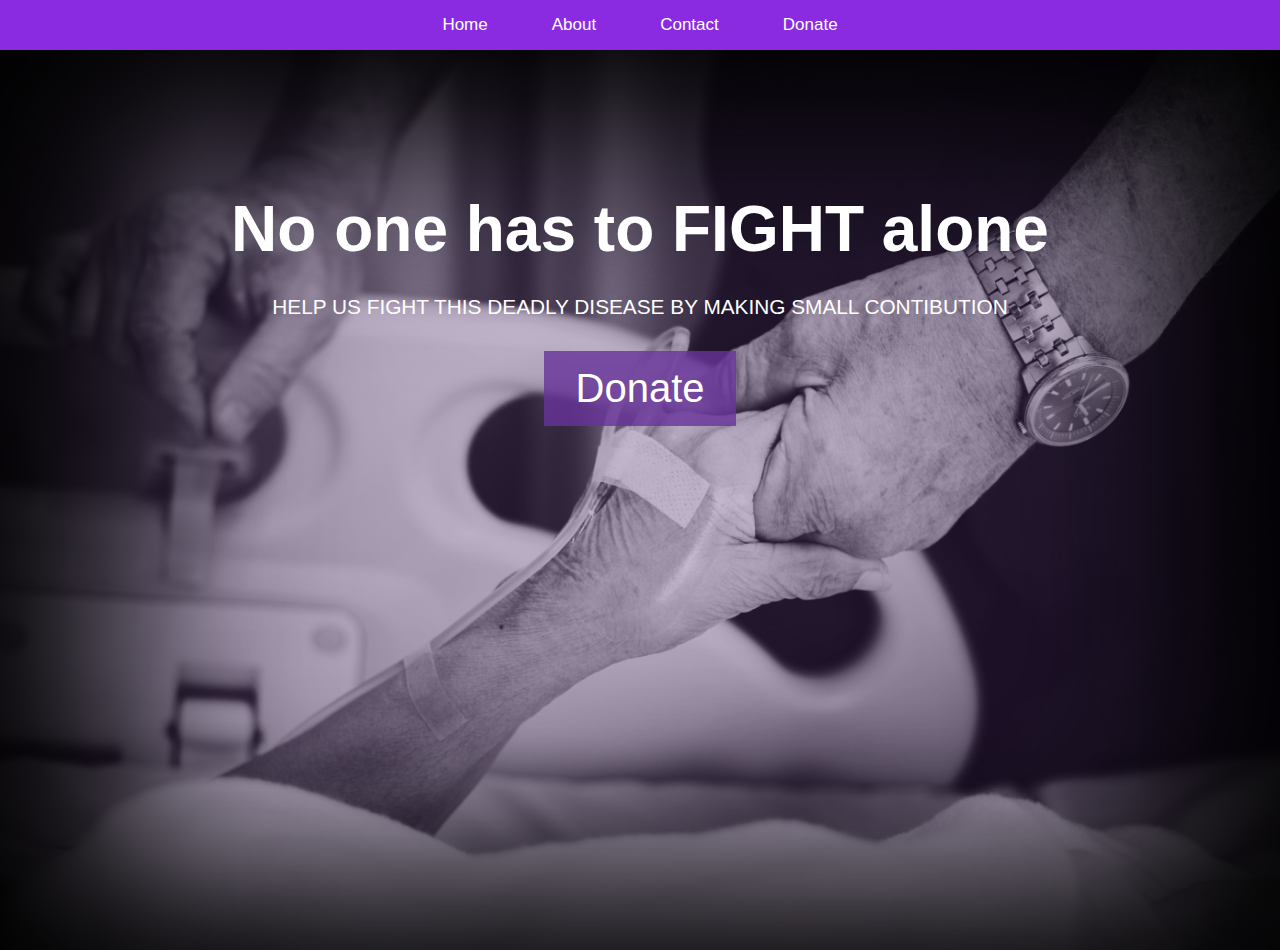
<file: index.html>
<!DOCTYPE html>
<html lang="en">
  <head>
    <meta charset="UTF-8" />
    <meta name="viewport" content="width=device-width, initial-scale=1.0" />
    <meta http-equiv="X-UA-Compatible" content="ie=edge" />
    <title>Document</title>
    <link rel="stylesheet" type="text/css" href="css/main.css" />
  </head>
  <body>
    <div class="nav-container">
      <a href="index.html" id="home">Home</a>
      <a href="about.html" id="about">About</a>
      <a href="contact.html" id="contact">Contact</a>
      <div id="donate-bot">
        <a href="donation.html" id="donate">Donate</a>
      </div>
    </div>
    <div class="home-showcase">
      <div class="home-showcase-content">
        <h1>No one has to FIGHT alone</h1>
        <p>Help us fight this deadly disease by making small contibution</p>
        <form action="donation.html" method="get">
          <button class="donate-btn-md" type="submit">Donate</button>
        </form>
      </div>
    </div>
  </body>
</html>
</file>
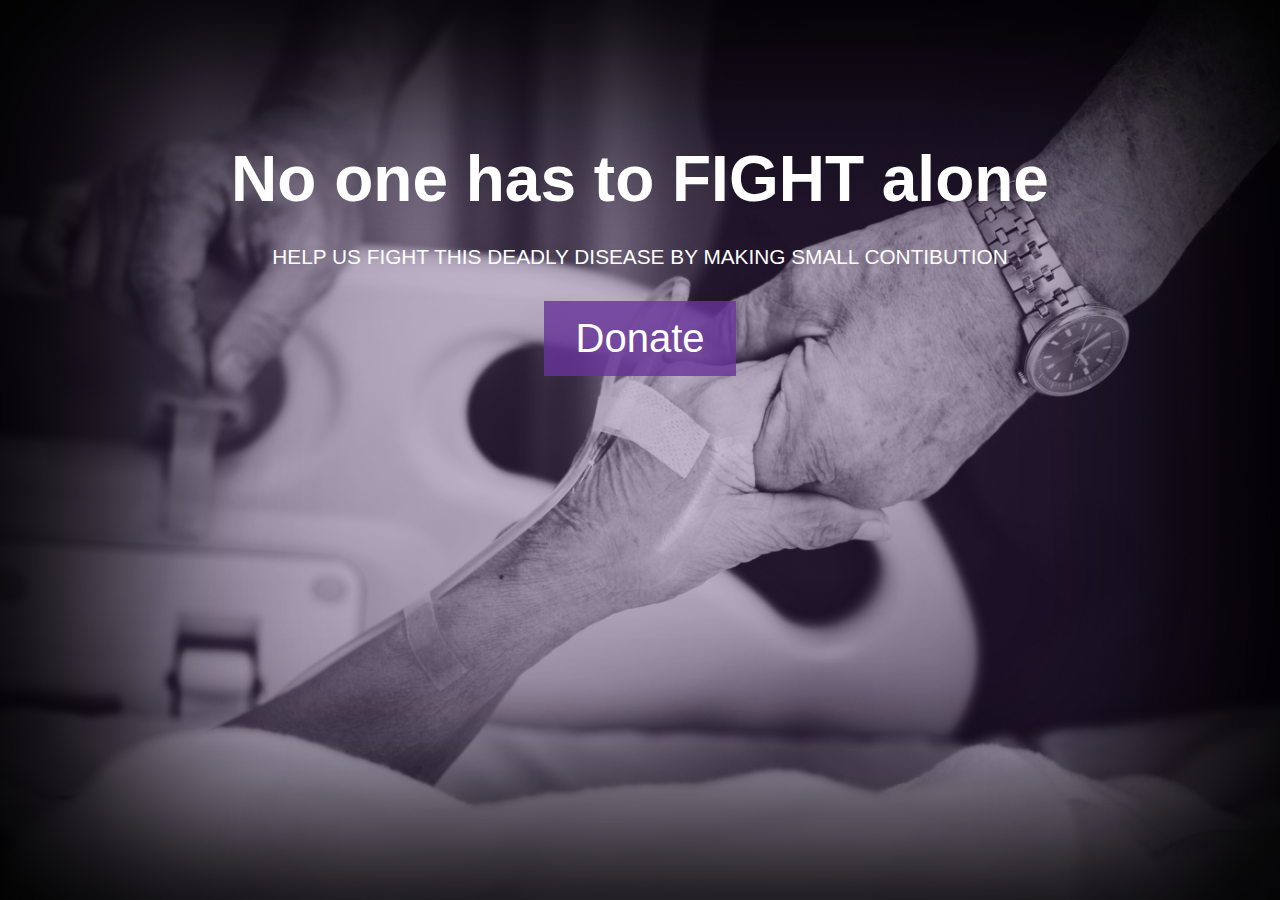
<file: home.html>
<!DOCTYPE html>
<html lang="en">
  <head>
    <meta charset="UTF-8" />
    <meta name="viewport" content="width=device-width, initial-scale=1.0" />
    <meta http-equiv="X-UA-Compatible" content="ie=edge" />
    <title>Document</title>
    <link rel="stylesheet" type="text/css" href="css/main.css" />
  </head>
  <body>
    <div class="home-showcase">
      <div class="home-showcase-content">
        <h1>No one has to FIGHT alone</h1>
        <p>Help us fight this deadly disease by making small contibution</p>
        <form action="home.html" method="get">
          <button class="donate-btn-md" type="submit">Donate</button>
        </form>
      </div>
    </div>
  </body>
</html>
</file>
<file: css/main.css>
* {
  margin: 0;
  padding: 0;
}

body {
  margin: 0;
  font-family: Arial, "Helvetica Neue", Helvetica, sans-serif;
  font-size: 17px;
  background: #000;
  color: #fff;
  line-height: 1.6;
}

/* Navbar */
.nav-container {
  display: flex;
  justify-content: center;
  background: #8a2be2;
  height: 50px;
  width: 100%;
  position: sticky;
  top: 0;
}

.nav-container a:hover {
  font-size: 2.5rem;
}
/*================              Footer*              ========================================*/
.foot{
  display: flex;
  flex-direction: row;
  justify-content: space-around;
}
#home,
#about,
#contact {
  padding-right: 5%;
  height: 20%;
  line-height: 50px;
  text-decoration: none;
  color: #fff;
}

#donate {
  line-height: 50px;
  height: 100px;
  text-decoration: none;
  color: #fff;
}

#donate-bot {
  height: 90px;
}

/* Home page */
.home-showcase {
  height: 100vh;
  position: relative;
  background: url("../assets/home-bg.jpg") no-repeat center center/cover;
}

.home-showcase::after {
  content: "";
  position: absolute;
  top: 0;
  left: 0;
  width: 100%;
  height: 100%;
  z-index: 1;
  background: rgba(76, 38, 114, 0.3);
  box-shadow: inset 100px 80px 200px #000000, inset -100px -80px 200px #000000;
}

.home-showcase-content {
  position: relative;
  z-index: 2;
  width: 65%;
  margin: auto;
  display: flex;
  flex-direction: column;
  justify-content: center;
  align-items: center;
  text-align: center;
  padding-top: 9rem;
}

.home-showcase-content h1 {
  font-weight: 700;
  font-size: 4rem;
  line-height: 1.1;
  margin: 0 0 2rem;
}

.home-showcase-content p {
  text-transform: uppercase;
  font-weight: 400;
  font-size: 1.3rem;
  line-height: 1.1;
  margin: 0 0 2rem;
}

/* Donate button */
.donate-btn-md {
  background-color: rgba(102, 51, 153, 0.8);
  border: none;
  color: white;
  padding: 15px 32px;
  text-align: center;
  text-decoration: none;
  font-weight: 400;
  font-size: 2.5rem;
}

.donate-btn-sm {
  background-color: rgba(102, 51, 153, 0.8);
  border: none;
  color: white;
  padding: 5px 15px;
  text-align: center;
  text-decoration: none;
  font-weight: 400;
  font-size: 1.5rem;
}

.donate-btn-md:hover,
.donate-btn-sm:hover {
  border: solid rgba(102, 51, 153, 0.8);
  background-color: rgba(236, 18, 65, 0.8);
}

/* Contact Page */
/* 7 rows 3 columns grid */

.contact-us {
  grid-area: 1/2/2/3;
  text-align: end;
}
.contact-info {
  display: grid;
  grid-template: repeat(7, 1fr) / 1fr 1fr 2fr;
  grid-column-gap: 20px;
  margin-left: 100px;
}
.contact-info h2 {
  grid-area: 1/1/2/2;
  font-weight: bold;
}
.contact-info p {
  font-weight: bold;
}
.edward {
  grid-area: 2/1/3/2;
}
.adelin {
  grid-area: 3/1/4/2;
}
.jhony {
  grid-area: 4/1/5/2;
}
.rafael {
  grid-area: 2/2/3/3;
}
.ba {
  grid-area: 3/2/4/3;
}
.location {
  grid-area: 2/3/7/4;
}

/* Donations Page CSS*/

.donation-container{
  width: 100vw;
  text-align: center;
  background-color: whitesmoke;
  color: black;
}
.donation-container h1{
  font-size: 4em;
  font-weight: bolder;
  
}
.donation-container h2{
  font-size: 2em;
  font-weight: bold;
}
.donation-container h4{
  font-size: 1.5em;
}
.donation-container p{
  font-size: 1.2em;
}
.donation-info{
  background-image: url("../assets/together.png");
  background-position: center;
  background-repeat: no-repeat;
  background-size: 100% 100%;
  width: 100vw;
  height: 300px;
  padding-top: 100px;
}
.donation-facts{
  display: flex;
  flex-direction: row;
  justify-content: space-evenly;
  height: 200px;
  margin: 50px;
  width: 90%;
  padding: 10px;
  text-align: center;
  vertical-align: baseline;
}
.fact1{
  background-image: url("../assets/money.png");
  background-position: center;
  background-repeat: no-repeat;
  background-size: 100% 100%;
  border: 3px solid purple;
  width: 30%;
}
.fact2{
  background-image: url("../assets/puple-ribbon.png");
  background-position: center;
  background-repeat: no-repeat;
  background-size: 100% 100%;
  border: 3px solid purple;
  width: 30%;
}
.fact3{
  background-image: url("../assets/research.png");
  background-position: center;
  background-repeat: no-repeat;
  background-size: 100% 100%;
  border: 3px solid purple;
  width: 30%;
}

.user-container {
height: 700px;
font-family: 'Montserrat', sans-serif;
font-weight: 500;
font-size: 20px;
margin-top: 70px;
}

.donation-box {
width: 500px;
height: 600px;
background-color: #F5F5F5;
border-top-left-radius: 4px;
border-top-right-radius: 4px;
position: relative;
margin-left: auto;
margin-right: auto;

-webkit-transition: all 0.15s ease-out;
-moz-transition: all 0.15s ease-out;
-o-transition: all 0.15s ease-out;
transition: all 0.15s ease-out;
}

.donation-box .title {
background-color: plum;
width: 100%;
border-top-left-radius: 4px;
border-top-right-radius: 4px;
color: white;
text-align: center;
padding-top: 15px;
padding-bottom: 15px;
font-size: 25px;
}

.donation-box .donate-button {
background-color: plum;
width: 100%;
color: white;
text-align: center;
padding-top: 15px;
padding-bottom: 15px;
font-size: 20px;
bottom: 0px;
position: absolute;
cursor: pointer;
font-weight: 800;
}

.donation-box .fields {
width: 59%;
display: block;
position: absolute;
top: 100px;
left: 15px;
}

.donation-box .fields input {
width: 90%;
font-size: 20px;
padding: 15px;
border-radius: 4px;
border-width: 0px;
color: #5C5C5C;
font-family: 'Montserrat', sans-serif;
font-weight: 500;
margin-bottom: 10px;
-webkit-font-smoothing: antialiased;
}

::-webkit-input-placeholder {
 color: #cdcdcd;
 font-size: 15px;
}

:-ms-input-placeholder {  
 color: #cdcdcd;
 font-size: 15px;
}

.donation-box .amount {
width: 30%;
display: block;
position: absolute;
top: 130px;
right: 15px;
}

.donation-box .amount .button {
width: 100%;
background-color: gray;
margin-bottom: 20px;
text-align: center;
color: white;
padding: 15px 0px 15px 0px;
border-radius: 4px;
font-size: 20px;
cursor: pointer;

-webkit-transition: 400ms background-color;
-moz-transition: 800ms opacity, 800ms right;
-ms-transition: 800ms opacity, 800ms right;
-o-transition: 800ms opacity, 800ms right;
transition: 200ms background-color;
}

.donation-box .amount .button:hover {
background-color: #393939;
}

.donation-box .amount .button.selected {
background-color: #393939;
}

.donation-box .amount .button input {
min-width: 34px;
font-size: 20px;
font-weight: 500;
border: none;
background-color: transparent;
color: white;
font-family: Montserrat, sans-serif;
font-size: 20px;
font-stretch: normal;
font-style: normal;
font-variant: normal;
font-weight: 500;
border-bottom: 2px dashed white;
-webkit-font-smoothing: antialiased;

-webkit-transition: all 0.15s ease-out;
-moz-transition: all 0.15s ease-out;
-o-transition: all 0.15s ease-out;
transition: all 0.15s ease-out;
}

.set-amount {
max-width: 96px;
}

.switch {
position: absolute;
top: 400px;
left: 55px;
margin: 20px auto;
height: 30px;
width: 58.5%;
background: white;
border-radius: 3px;
}

.switch-label {
position: relative;
z-index: 2;
float: left;
width: 49%;
line-height: 26px;
font-size: 15px;
color: #5C5C5C;
text-align: center;
cursor: pointer;
font-weight: bold;
}
.switch-label:active {
font-weight: bold;
}

.switch-label-off {
padding-left: 2px;
}

.switch-label-on {
padding-right: 2px;
}

.switch-input {
display: none;
}
.switch-input:checked + .switch-label {
font-weight: bold;
color: white;

-webkit-transition: 0.15s ease-out;
-moz-transition: 0.15s ease-out;
-o-transition: 0.15s ease-out;
transition: 0.15s ease-out;
}
.switch-input:checked + .switch-label-on ~ .switch-selection {
left: 114px;
}

.switch-selection {
display: block;
position: absolute;
z-index: 1;
top: 2px;
left: 2px;
width: 49%;
height: 22px;
background: #942886;
border-radius: 3px;
background-color: rgb(116, 34, 102);

-webkit-transition: left 0.15s ease-out;
-moz-transition: left 0.15s ease-out;
-o-transition: left 0.15s ease-out;
transition: left 0.15s ease-out;
}

.checkboxes {
position: absolute;
top: 300px;
  left: 20px;
}

.checkboxes label {
position: relative;
top: -8px;
font-size: 20px;
color: gray;
}

.checkbox {
-webkit-appearance: none;
background-color: #fafafa;
border: 1px solid rgb(206, 18, 143);
padding: 10px;
border-radius: 3px;
display: inline-block;
position: relative;
  outline: none;

-webkit-transition: all 0.15s ease-out;
-moz-transition: all 0.15s ease-out;
-o-transition: all 0.15s ease-out;
transition: all 0.15s ease-out;
}

.checkbox:checked {
background-color: rgb(146, 28, 117);
border: 1px solid rgb(134, 19, 115);
color: white;
}

.checkbox:checked:after {
content: '\2714';
font-size: 14px;
position: absolute;
top: 0px;
left: 3px;
color: white;
}
</file>
